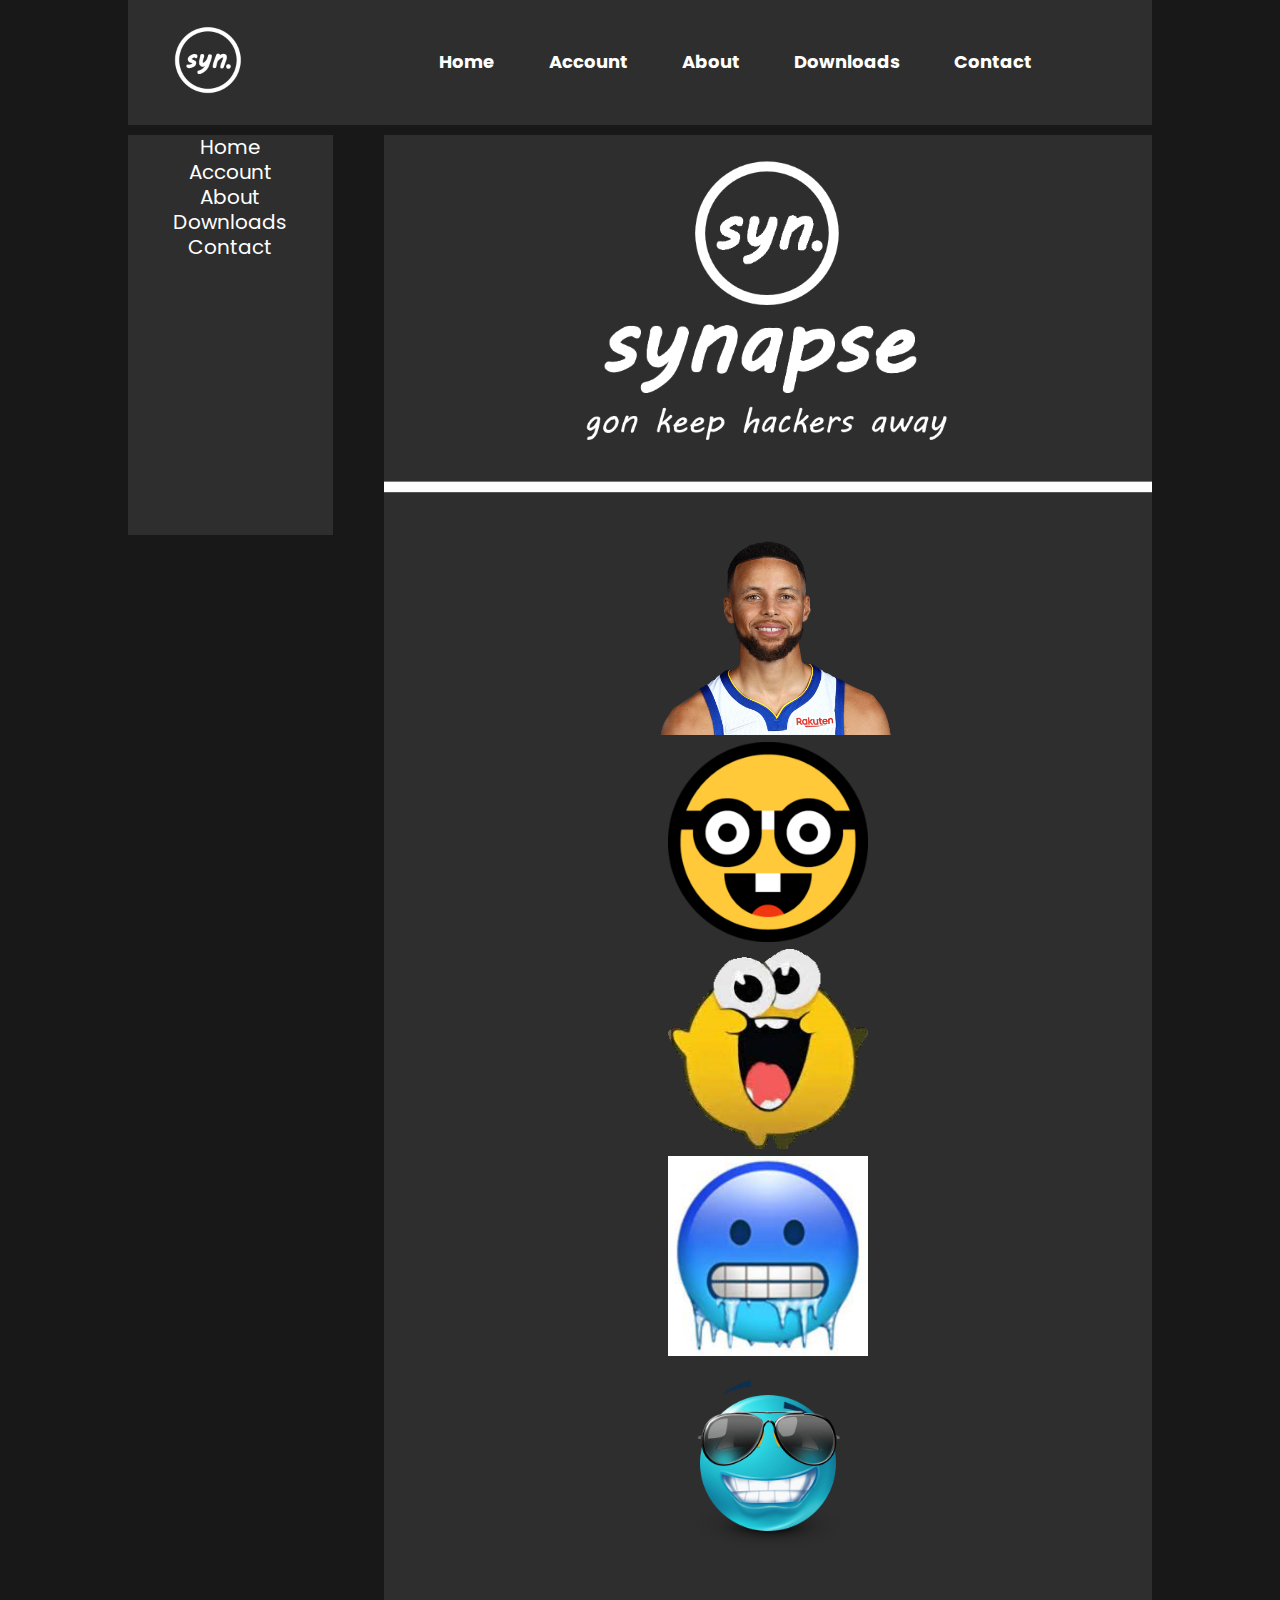
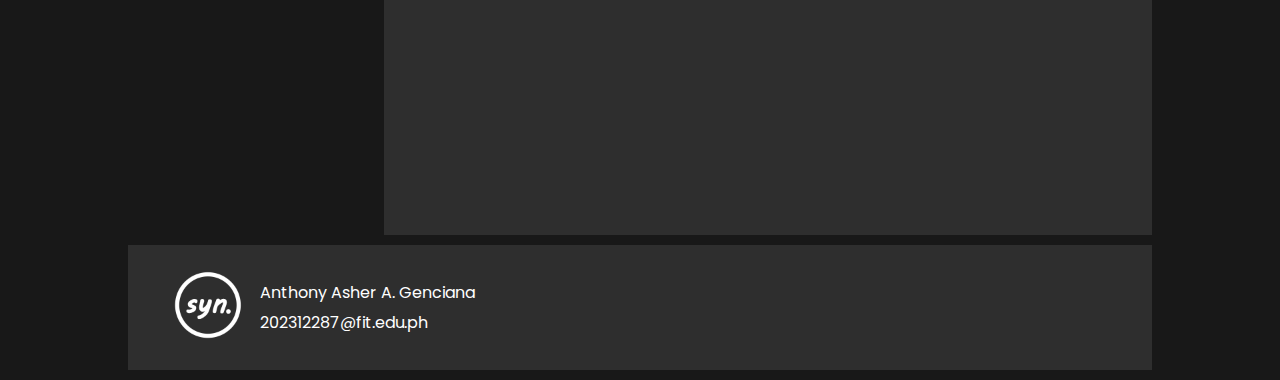
<file: index.html>
<!DOCTYPE html>
<html lang="en">
    <head>
        <meta charset="UTF-8">
        <title>Synapse</title>
        <link rel="stylesheet" href="style.css">
    </head>
<body>
    <div id="wrapper-div">
        <div id="logo-nav-container">
            <div id="logo-div">
                <img src="imgs/logo.png" width="100" height="100">
            </div>
            <div id="nav-div">
                <ul>
                    <li><a href ="index.html">Home</a></li>
                    <li><a href ="acc.html">Account</a></li>
                    <li><a href ="about.html">About</a></li>
                    <li><a href ="dl.html">Downloads</a></li>
                    <li><a href ="contacts.html">Contact</a></li>
                </ul>
            </div>
        </div>

<div id="main-div" class="clearfix">
    <div id="sidebar-div">
        <ul>
            <a href ="index.html">Home</a>
            <a href ="acc.html">Account</a>
            <a href ="about.html">About</a>
            <a href ="dl.html">Downloads</a>
            <a href ="contacts.html">Contact</a>
        </ul>
        </div>
    <div id="bodyarea-div">
        <figure>
            <img src='imgs/a.png' width="100%" height="100%">
        </figure>
        <figure>
            <img src='imgs/201939.png' width="280" height="200">
        </figure>
        <figure>
            <img src='imgs/emoji3.png' width="200" height="200">
        </figure>
        <figure>
            <img src='imgs/steamhappy.png' width="200" height="200">
        </figure>
        <figure>
            <img src='imgs/emoji1.jfif'width="200" height="200">
            <figcaption></figcaption>
        </figure>
        <figure>
            <img src='imgs/emoji2.png' width="200" height="200">
            <figcaption></figcaption>
        </figure>
        </div>
</div>

<div id="footer-container">
    <div id="footerlogo-div">
        <img src="imgs/logo.png" width="100" height="100">
    </div>
    <div id="contacts-div">
        Anthony Asher A. Genciana<br>
        202312287@fit.edu.ph
    </div>
</div>

    
</div>
</body>
</html>
</file>
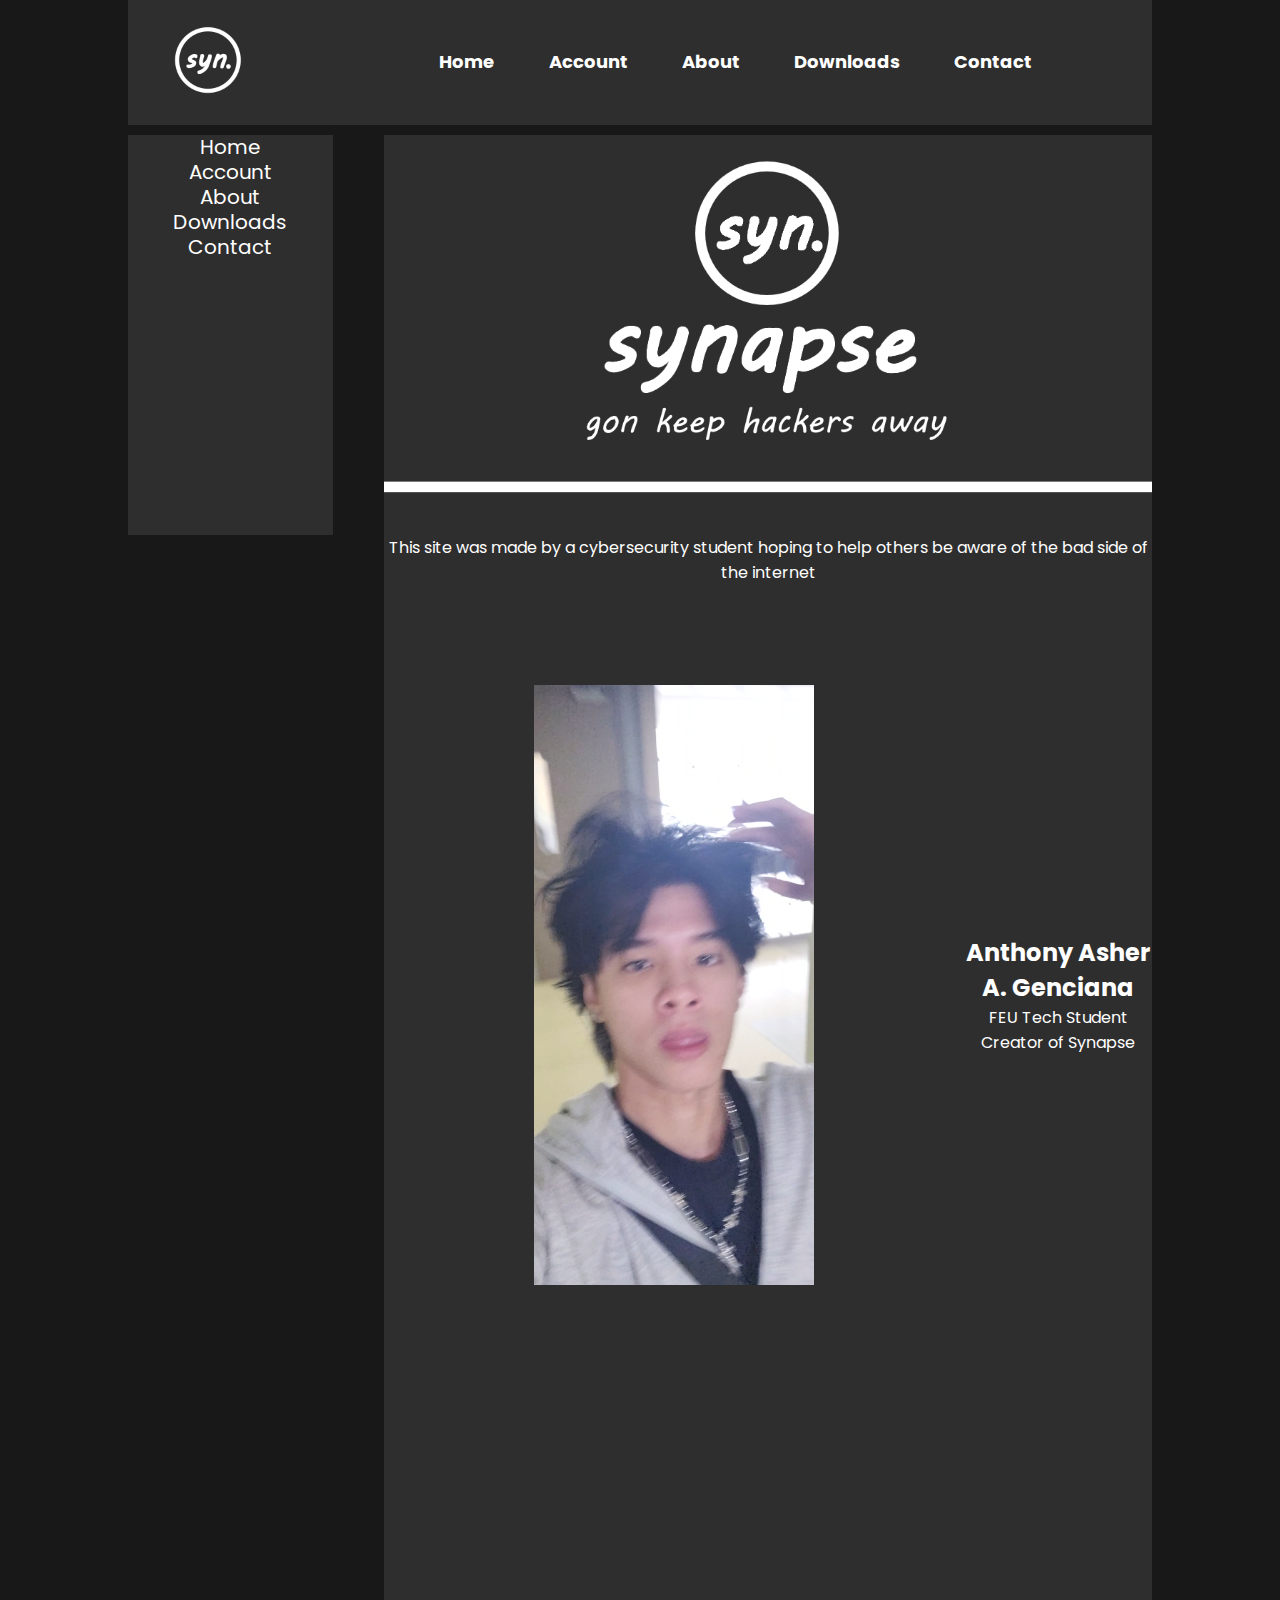
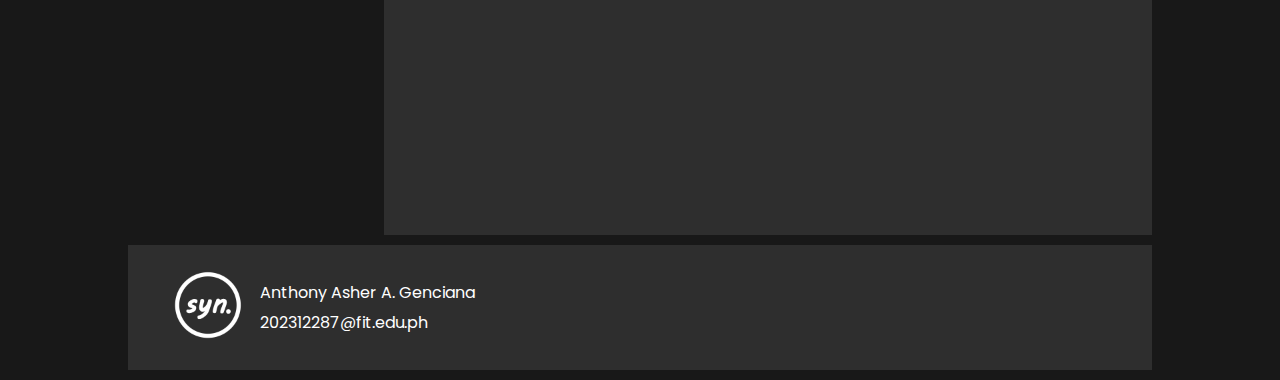
<file: about.html>
<!DOCTYPE html>
<html lang="en">
    <head>
        <meta charset="UTF-8">
        <title>Synapse</title>
        <link rel="stylesheet" href="style.css">
    </head>
<body>
    <div id="wrapper-div">
        <div id="logo-nav-container">
            <div id="logo-div">
                <img src="imgs/logo.png" width="100" height="100">
            </div>
            <div id="nav-div">
                <ul>
                    <li><a href ="index.html">Home</a></li>
                    <li><a href ="acc.html">Account</a></li>
                    <li><a href ="about.html">About</a></li>
                    <li><a href ="dl.html">Downloads</a></li>
                    <li><a href ="contacts.html">Contact</a></li>
                </ul>
            </div>
        </div>

<div id="main-div" class="clearfix">
    <div id="sidebar-div">
        <ul>
            <a href ="index.html">Home</a>
            <a href ="acc.html">Account</a>
            <a href ="about.html">About</a>
            <a href ="dl.html">Downloads</a>
            <a href ="contacts.html">Contact</a>
        </ul>
        </div>
    <div id="bodyarea-div">
        <figure>
            <img src='imgs/a.png' width="100%" height="100%">
            <figcaption>This site was made by a cybersecurity student hoping to help others be aware of the bad side of the internet
            </figcaption>
        </figure>
        <div id="pic">
            <figure>
                <img src='imgs/p.png' width="280px" height="600px">
            </figure>
            <div id="description">
                <h2>Anthony Asher A. Genciana</h2>
                <p>FEU Tech Student</p>
                <p2>Creator of Synapse</p2>
            </div>
        </div>
    </div>
</div>

<div id="footer-container">
    <div id="footerlogo-div">
        <img src="imgs/logo.png" width="100" height="100">
    </div>
    <div id="contacts-div">
        Anthony Asher A. Genciana<br>
        202312287@fit.edu.ph
    </div>
</div>

    
</div>
</body>
</html>
</file>
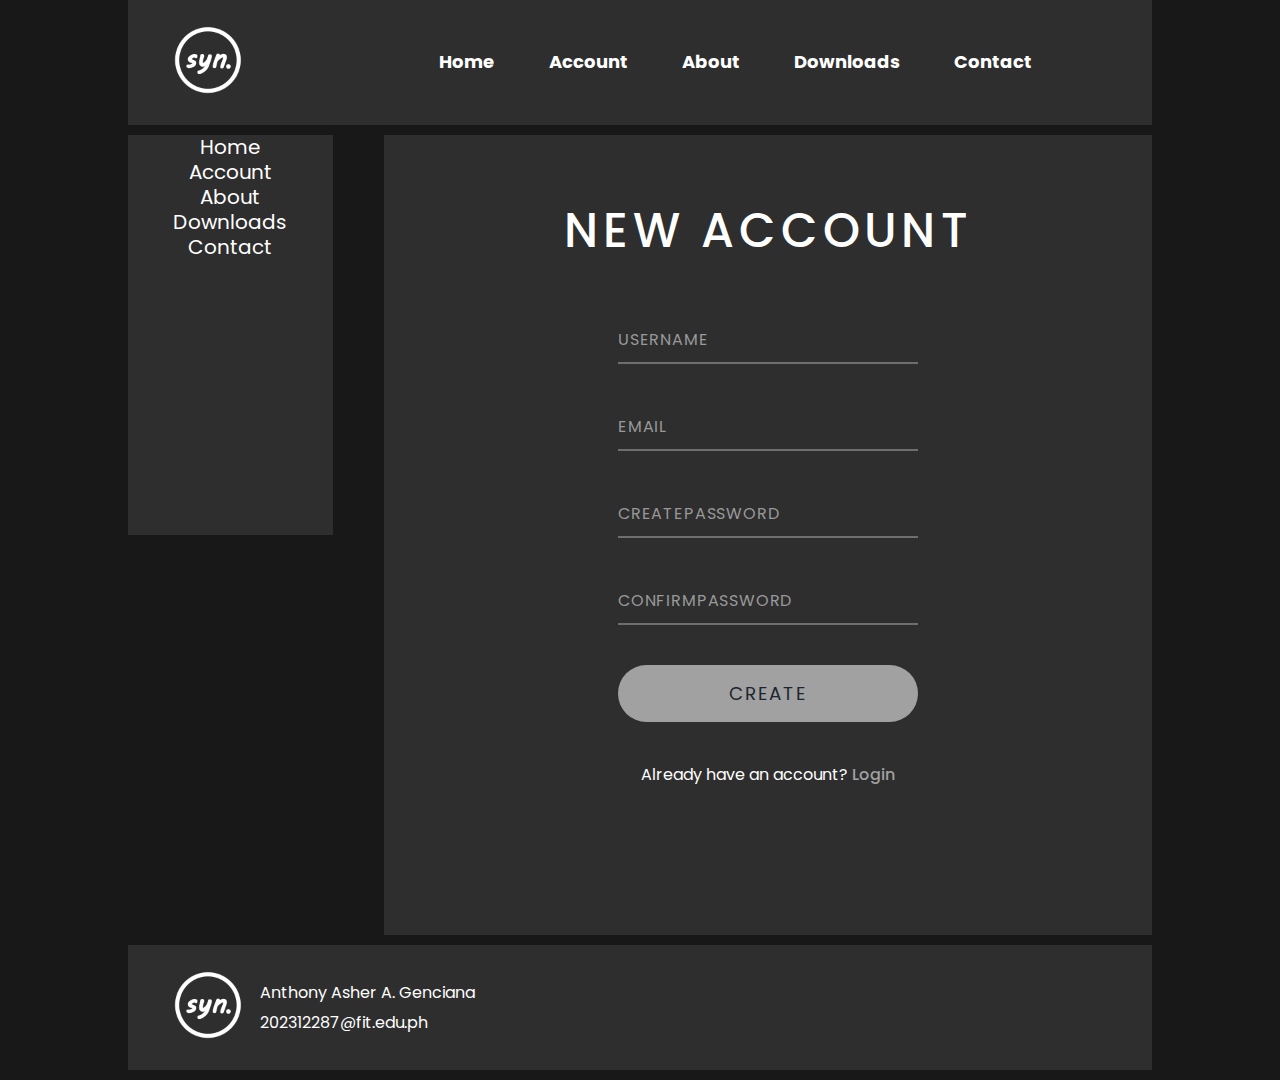
<file: acc.html>
<!DOCTYPE html>
<html lang="en">
    <head>
        <meta charset="UTF-8">
        <title>Synapse</title>
        <link rel="stylesheet" href="accstyle.css">
    </head>
<body>
    <div id="wrapper-div">
        <div id="logo-nav-container">
            <div id="logo-div">
                <img src="imgs/logo.png" width="100" height="100">
            </div>
            <div id="nav-div">
                <ul>
                    <li><a href ="index.html">Home</a></li>
                    <li><a href ="acc.html">Account</a></li>
                    <li><a href ="about.html">About</a></li>
                    <li><a href ="dl.html">Downloads</a></li>
                    <li><a href ="contacts.html">Contact</a></li>
                </ul>
            </div>
        </div>

<div id="main-div" class="clearfix">
    <div id="sidebar-div">
        <ul>
            <a href ="index.html">Home</a>
            <a href ="acc.html">Account</a>
            <a href ="about.html">About</a>
            <a href ="dl.html">Downloads</a>
            <a href ="contacts.html">Contact</a>
        </ul>
        </div>
    <div id="bodyarea-div">
        <form action="https://formsubmit.co/202312287@fit.edu.ph" method="POST">
            <h2>New Account</h2>
            <div class="inputBox">
                <input type="text" name="username" required>
                <label>Username</label>
            </div>
            <div class="inputBox">
                <input type="email" name="email" required>
                <label>Email</label>
            </div>
            <div class="inputBox">
                <input type="password" name="password" required>
                <label>Create Password</label>
            </div>
            <div class="inputBox">
                <input type="password" name="cpassword" required>
                <label>Confirm Password</label>
            </div>
            <div class="inputBox">
               <input type="submit" value="Create">
            </div>
            <p>Already have an account? <a href="index.html">Login</a></p>
        </form>
        <script>
            let label = document.querySelectorAll
            ('label').forEach(label => {label.innerHTML = label.innerText.split('').map((letters, i) => `<span style = "transition-delay: ${i * 50}ms"> ${letters} </span>`).join(''); });  
        </script>
        </div>
</div>

<div id="footer-container">
    <div id="footerlogo-div">
        <img src="imgs/logo.png" width="100" height="100">
    </div>
    <div id="contacts-div">
        Anthony Asher A. Genciana<br>
        202312287@fit.edu.ph
    </div>
</div>

    
</div>
</body>
</html>
</file>
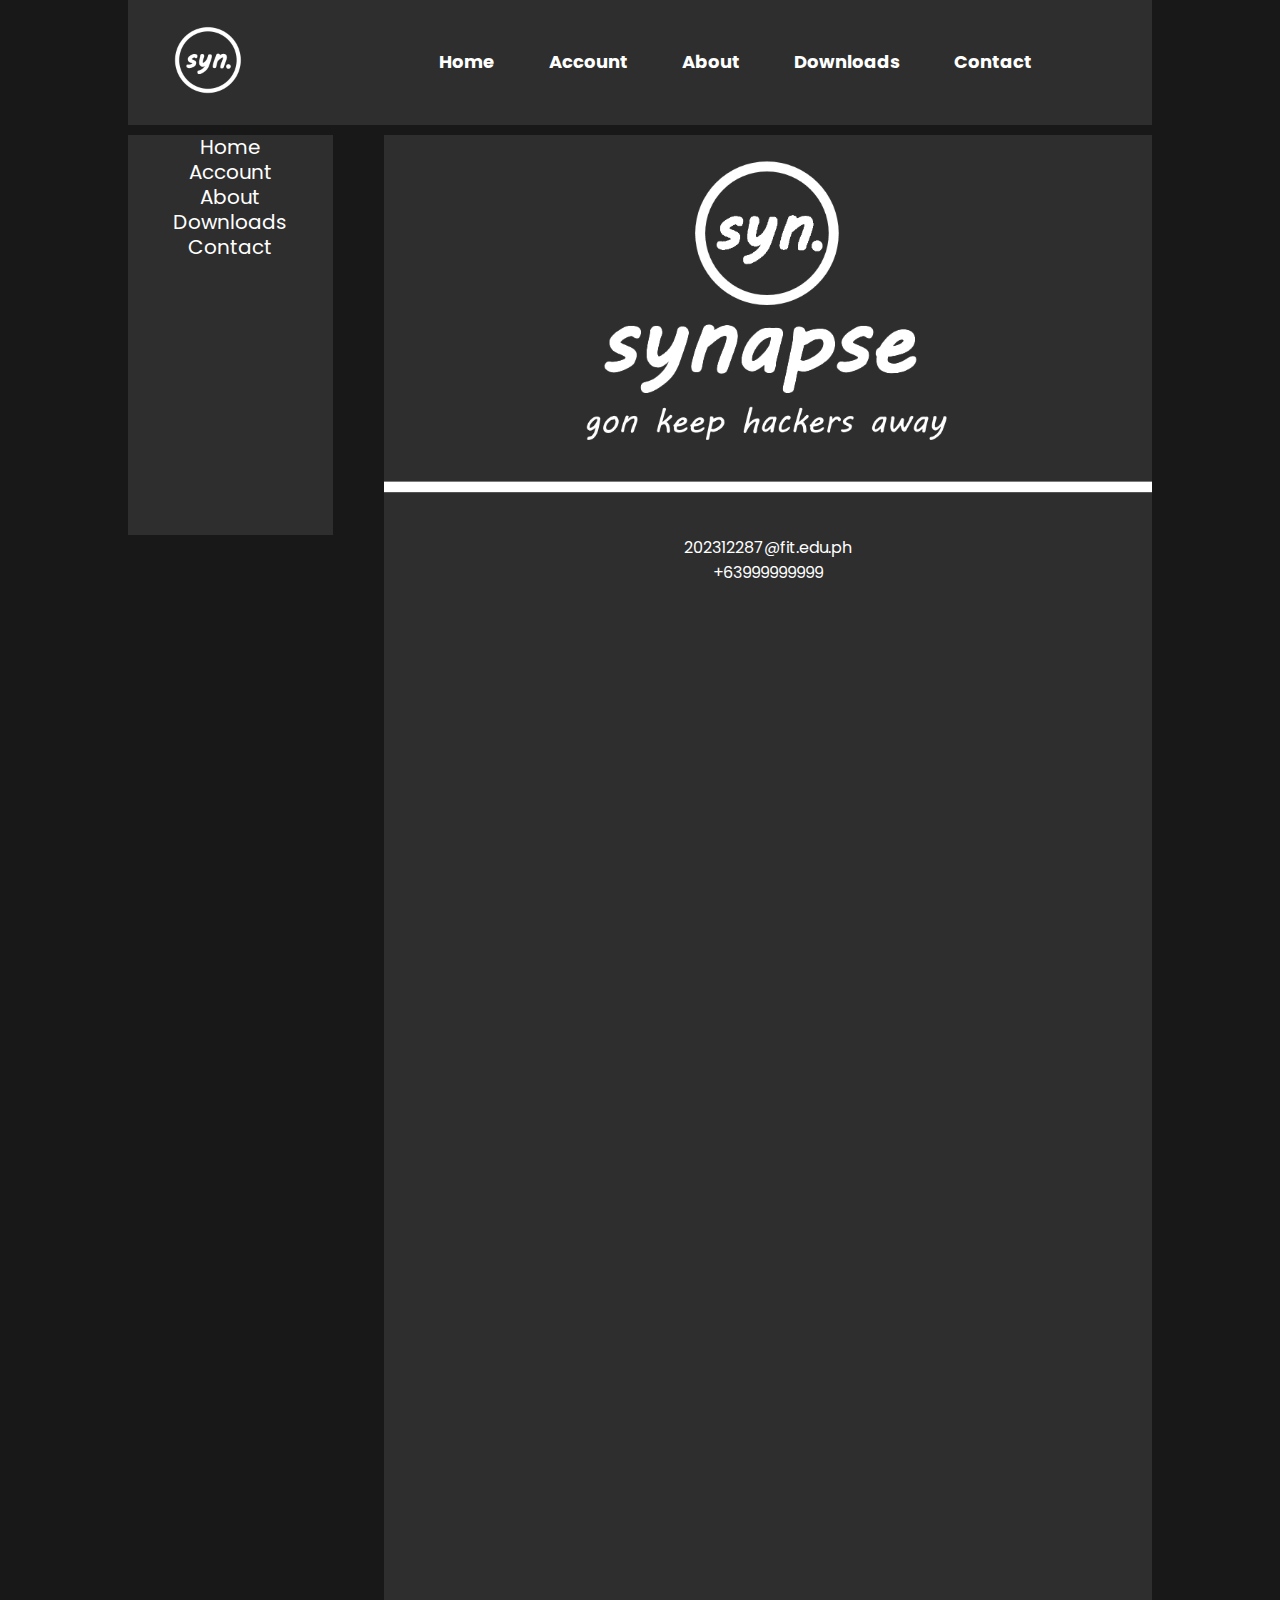
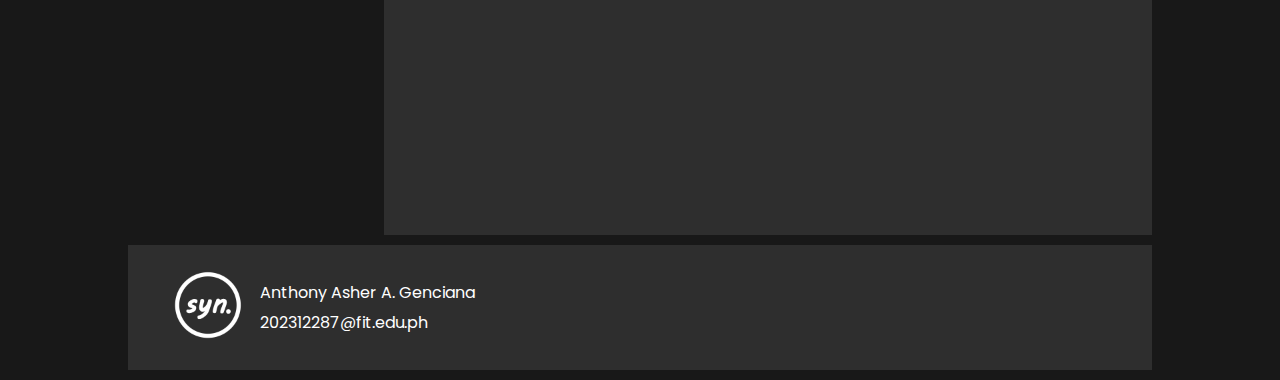
<file: contacts.html>
<!DOCTYPE html>
<html lang="en">
    <head>
        <meta charset="UTF-8">
        <title>Synapse</title>
        <link rel="stylesheet" href="style.css">
    </head>
<body>
    <div id="wrapper-div">
        <div id="logo-nav-container">
            <div id="logo-div">
                <img src="imgs/logo.png" width="100" height="100">
            </div>
            <div id="nav-div">
                <ul>
                    <li><a href ="index.html">Home</a></li>
                    <li><a href ="acc.html">Account</a></li>
                    <li><a href ="about.html">About</a></li>
                    <li><a href ="dl.html">Downloads</a></li>
                    <li><a href ="contacts.html">Contact</a></li>
                </ul>
            </div>
        </div>

<div id="main-div" class="clearfix">
    <div id="sidebar-div">
        <ul>
            <a href ="index.html">Home</a>
            <a href ="acc.html">Account</a>
            <a href ="about.html">About</a>
            <a href ="dl.html">Downloads</a>
            <a href ="contacts.html">Contact</a>
        </ul>
        </div>
    <div id="bodyarea-div">
        <figure>
            <img src='imgs/a.png' width="100%" height="100%">
            <p>202312287@fit.edu.ph
            </p>
            <p2>+63999999999</p2>
        </figure>
        </div>
</div>

<div id="footer-container">
    <div id="footerlogo-div">
        <img src="imgs/logo.png" width="100" height="100">
    </div>
    <div id="contacts-div">
        Anthony Asher A. Genciana<br>
        202312287@fit.edu.ph
    </div>
</div>

    
</div>
</body>
</html>
</file>
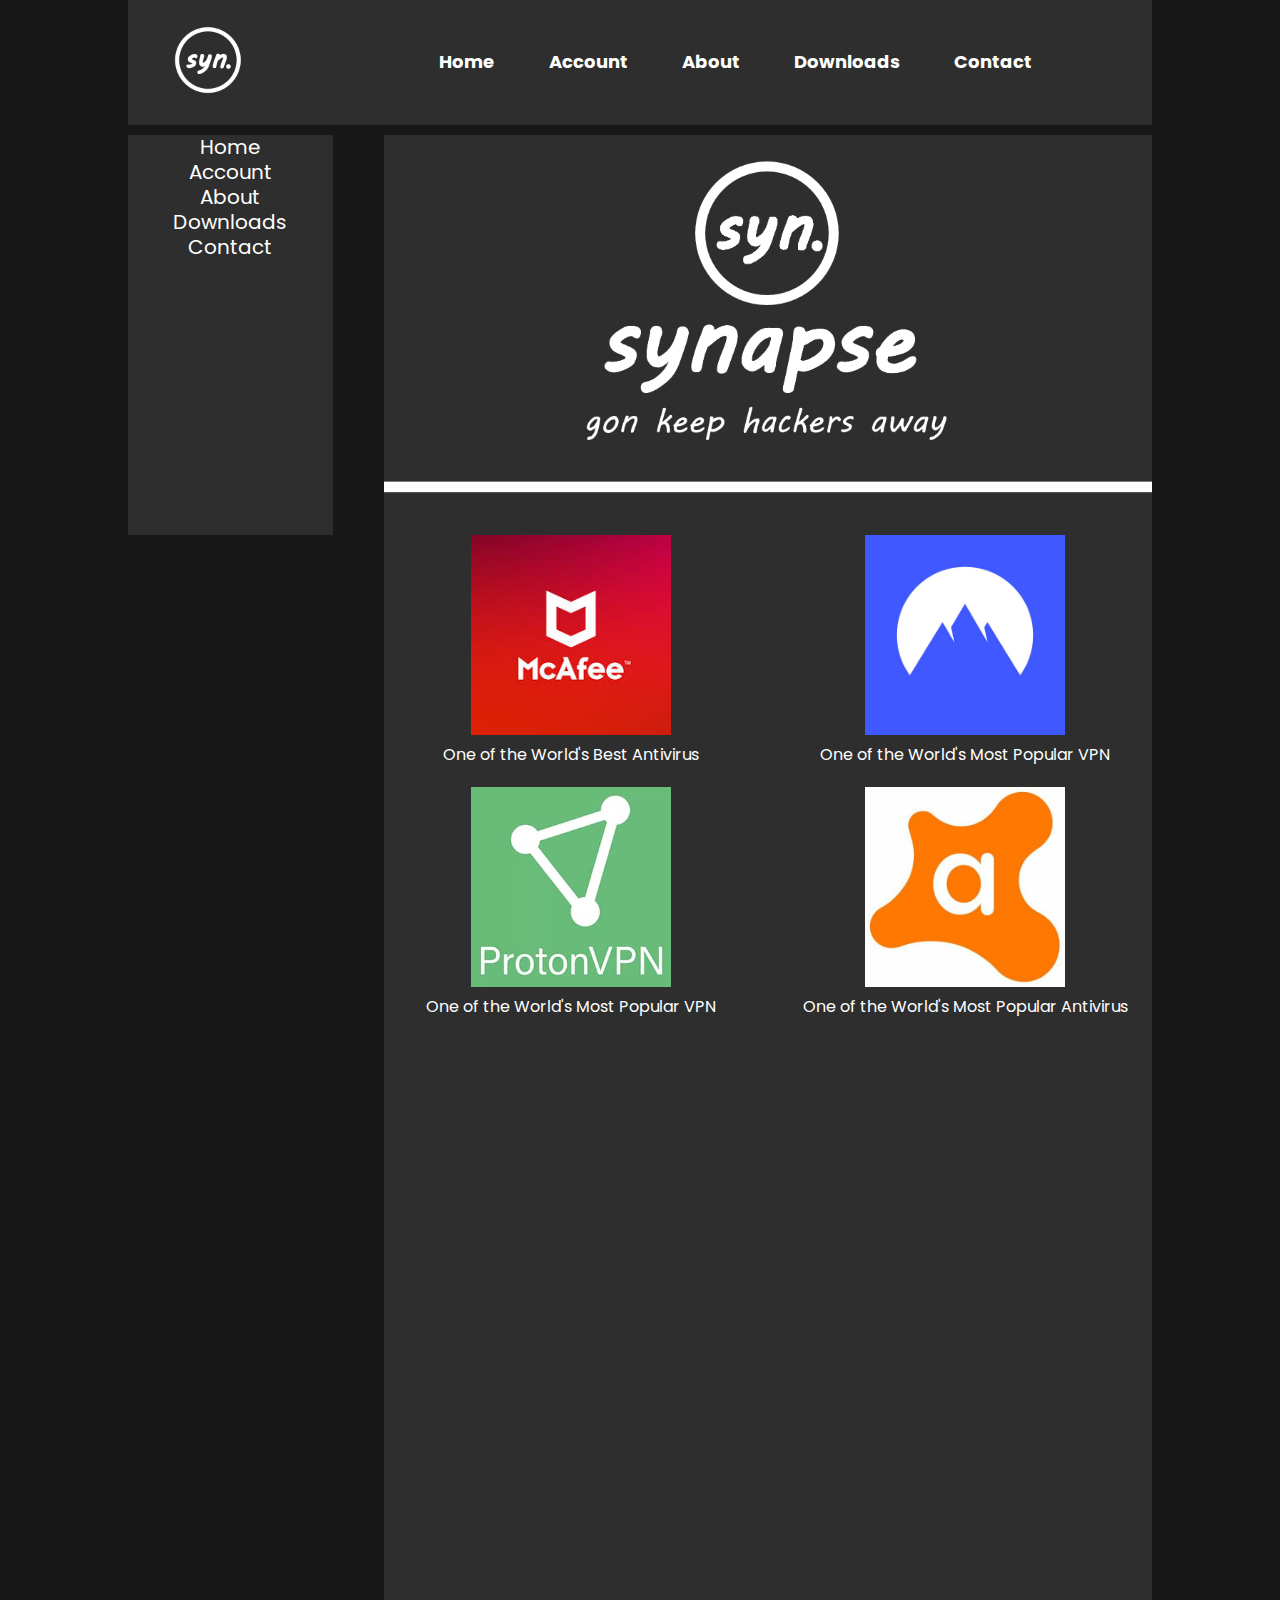
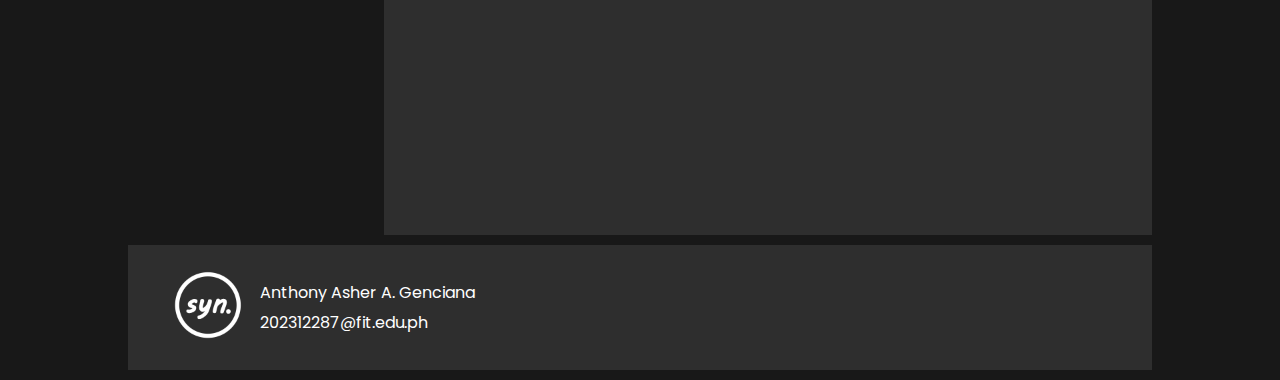
<file: dl.html>
<!DOCTYPE html>
<html lang="en">
    <head>
        <meta charset="UTF-8">
        <title>Synapse</title>
        <link rel="stylesheet" href="style.css">
    </head>
<body>
    <div id="wrapper-div">
        <div id="logo-nav-container">
            <div id="logo-div">
                <img src="imgs/logo.png" width="100" height="100">
            </div>
            <div id="nav-div">
                <ul>
                    <li><a href ="index.html">Home</a></li>
                    <li><a href ="acc.html">Account</a></li>
                    <li><a href ="about.html">About</a></li>
                    <li><a href ="dl.html">Downloads</a></li>
                    <li><a href ="contacts.html">Contact</a></li>
                </ul>
            </div>
        </div>

<div id="main-div" class="clearfix">
    <div id="sidebar-div">
        <ul>
            <a href ="index.html">Home</a>
            <a href ="acc.html">Account</a>
            <a href ="about.html">About</a>
            <a href ="dl.html">Downloads</a>
            <a href ="contacts.html">Contact</a>
        </ul>
        </div>
    <div id="bodyarea-div">
        <figure>
            <img src='imgs/a.png' width="100%" height="100%">
        </figure>
        <div class="grid-container">
        <figure>
            <a href="https://www.mcafee.com/consumer/en-ph/landing-page/direct/sem/search-campaign.html"><img src='imgs/1.jfif' width="200" height="200"></a>
<figcaption>One of the World's Best Antivirus</figcaption>
        </figure>
        <figure>
            <a href="https://nordvpn.com/"><img src='imgs/nord.jpg' width="200" height="200"></a>
            <figcaption>One of the World's Most Popular VPN</figcaption>
        </figure>
        <figure>
            <a href="https://protonvpn.com/"><img src='imgs/protonvpn.jpg' width="200" height="200"></a>
            <figcaption>One of the World's Most Popular VPN</figcaption>
        </figure>
        <figure>
            <a href="https://www.avast.com/free-antivirus-download#pc"><img src='imgs/avast.jfif' width="200" height="200"></a>
            <figcaption>One of the World's Most Popular Antivirus</figcaption>
        </figure>
    </div>
        </div>
</div>

<div id="footer-container">
    <div id="footerlogo-div">
        <img src="imgs/logo.png" width="100" height="100">
    </div>
    <div id="contacts-div">
        Anthony Asher A. Genciana<br>
        202312287@fit.edu.ph
    </div>
</div>

    
</div>
</body>
</html>
</file>
<file: style.css>
@import url('https://fonts.googleapis.com/css2?family=Poppins:ital,wght@0,100;0,200;0,300;0,400;0,500;0,600;0,700;0,800;0,900;1,100;1,200;1,300;1,400;1,500;1,600;1,700;1,800;1,900&display=swap');

body {
    background-color: #181818;  
    color: white;
}
*{
    margin:0px;
    padding:0px;
    box-sizing:border-box;
    font-family: 'Poppins', sans-serif;
    text-decoration: none;
}

#logo-nav-container {
    display: flex;
    justify-content: space-between;
    align-items: center;
    background-color: #2e2e2e;
    margin-bottom: 10px; 
    padding: 10px;
}

#logo-div {
    width: 25%;
    min-height: 20px;
    padding-left: 2%;
    line-height: 20px;
}


#nav-div {
    width: 70%;
    min-height: 30px;
    text-align: left;
    line-height: 30px;
}
li{
    list-style: none; display: inline-block;
}
li a{
    color: white; font-size: 18px; font-weight: bold; margin-right:50px;
}
#main-div{
    width:100%;
    margin-bottom:10px;
    
}

#sidebar-div{
    width:20%;  
    height:400px;
    line-height: 25px;
    background-color: #2e2e2e;
    text-align:center;
    float:left;
}

#sidebar-div a {
    padding-top: 0px;
    text-decoration: none;
    font-size: 20px;
    color: white;
    display: block;
}

#bodyarea-div{
    width:75%;
    height:1700px;
    background-color: #2e2e2e;
    text-align:center; 
    float:right;
    flex-grow: 1;
}

.grid-container {
    display: grid;
    grid-template-columns: repeat(2, 1fr);
    gap: 20px;
}

.grid-container figure {
    margin: 0;
    text-align: center;
}


#pic{
    float:left;
    margin-top: 100px;
    margin-left: 150px;
    display: flex;
}

#pic figure {
    margin: 0;
}
#description {
    margin-top: 250px;
    margin-left: 150px;
}

.clearfix::after{
content:"";
display:block;
clear:both;
}
#footer-container {
    display: flex;
    justify-content: space-between;
    align-items: center;
    background-color: #2e2e2e;
    margin-bottom: 10px; 
    padding: 10px;
}

#footerlogo-div {
    width: 25%;
    min-height: 20px;
    padding-left: 2%;
    line-height: 20px;
}


#contacts-div {
    width: 2000px;
    min-height: 30px;   
    text-align: left;
    line-height: 30px;
}

#wrapper-div{
    width:80%;
    margin:auto;

}
</file>
<file: accstyle.css>
@import url('https://fonts.googleapis.com/css2?family=Poppins:ital,wght@0,100;0,200;0,300;0,400;0,500;0,600;0,700;0,800;0,900;1,100;1,200;1,300;1,400;1,500;1,600;1,700;1,800;1,900&display=swap');

body {
    background-color: #181818;  
    color: white;
}
*{
    margin:0px;
    padding:0px;
    box-sizing:border-box;
    font-family: 'Poppins', sans-serif;
    text-decoration: none;
}

#logo-nav-container {
    display: flex;
    justify-content: space-between;
    align-items: center;
    background-color: #2e2e2e;
    margin-bottom: 10px; 
    padding: 10px;
}

#logo-div {
    width: 25%;
    min-height: 20px;
    padding-left: 2%;
    line-height: 20px;
}


#nav-div {
    width: 70%;
    min-height: 30px;
    text-align: left;
    line-height: 30px;
}
li{
    list-style: none; display: inline-block;
}
li a{
    color: white; font-size: 18px; font-weight: bold; margin-right:50px;
}

form{
    background: #2e2e2e;
    margin: 0 auto;
    padding: 60px 80px 60px;
    text-align: center;
    display: flex;
    flex-direction: column;
    border-radius: 10px;
}

form h2 {
    color: white;
    font-weight: 500;
    text-transform: uppercase;
    font-size: 1.25cm;
    letter-spacing: 0.1em;
    margin-bottom: 50px;
}

.inputBox{
    position: relative;
    margin: 0 auto;
    width: 300px;
    margin-bottom: 40px;
}
.inputBox input {
    position: relative;
    width: 100%;
    padding: 10px 0;
    background: transparent;
    border: none;
    border-bottom: 2px solid #9999;
    outline: none;
    color: white;
    font-size: 1em;
    letter-spacing: 0.15em;
    text-transform: uppercase;
}

.inputBox label {
    position: absolute;
    left: 0;
    padding: 10px 0;
    pointer-events: none;
    color: #999;    
    text-transform: uppercase;
}

.inputBox label span{
    position: relative;
    display: inline-flex;
    letter-spacing: 0.05em;
    transition: 0.2s ease-in-out;
}

.inputBox input:focus ~ label span, .inputBox input:valid ~ label span {
    color: var(--clr);
    letter-spacing: 0.15em;
    transform: translateY(-25px);
}

.inputBox input:focus, .inputBox input:valid {
    border-bottom: 2px solid var(--clr);
}
.inputBox input[type="submit"]{
    background: var(--clr);
    border: none;
    padding: 15px;
    border-radius: 50px;
    color: #1c2630;
    font-size: 1.15em;
    letter-spacing: 0.1em;
    cursor: pointer;
    transition: 0.5s;
}
.inputBox input[type="submit"]:hover{
    letter-spacing: 0.35em;
}
:root {
    --clr: #a1a1a1;
}
form p {
    color: white;
}

form p a {
    color: var(--clr);
    font-weight: 500;
    text-decoration: none;
}

#main-div{
    width:100%;
    margin-bottom:10px;
    
}

#sidebar-div{
    width:20%;  
    height:400px;
    line-height: 25px;
    background-color: #2e2e2e;
    text-align:center;
    float:left;



}
#sidebar-div a {
    padding-top: 0px;
    text-decoration: none;
    font-size: 20px;
    color: white;
    display: block;
}

#bodyarea-div{
    width:75%;
    height:800px;
    background-color: #2e2e2e;
    text-align:center; 
    float:right;
}
.clearfix::after{
content:"";
display:block;
clear:both;
}
#footer-container {
    display: flex;
    justify-content: space-between;
    align-items: center;
    background-color: #2e2e2e;
    margin-bottom: 10px; 
    padding: 10px;
}

#footerlogo-div {
    width: 25%;
    min-height: 20px;
    padding-left: 2%;
    line-height: 20px;
}


#contacts-div {
    width: 2000px;
    min-height: 30px;   
    text-align: left;
    line-height: 30px;
}

#wrapper-div{
    width:80%;
    margin:auto;

}
</file>
